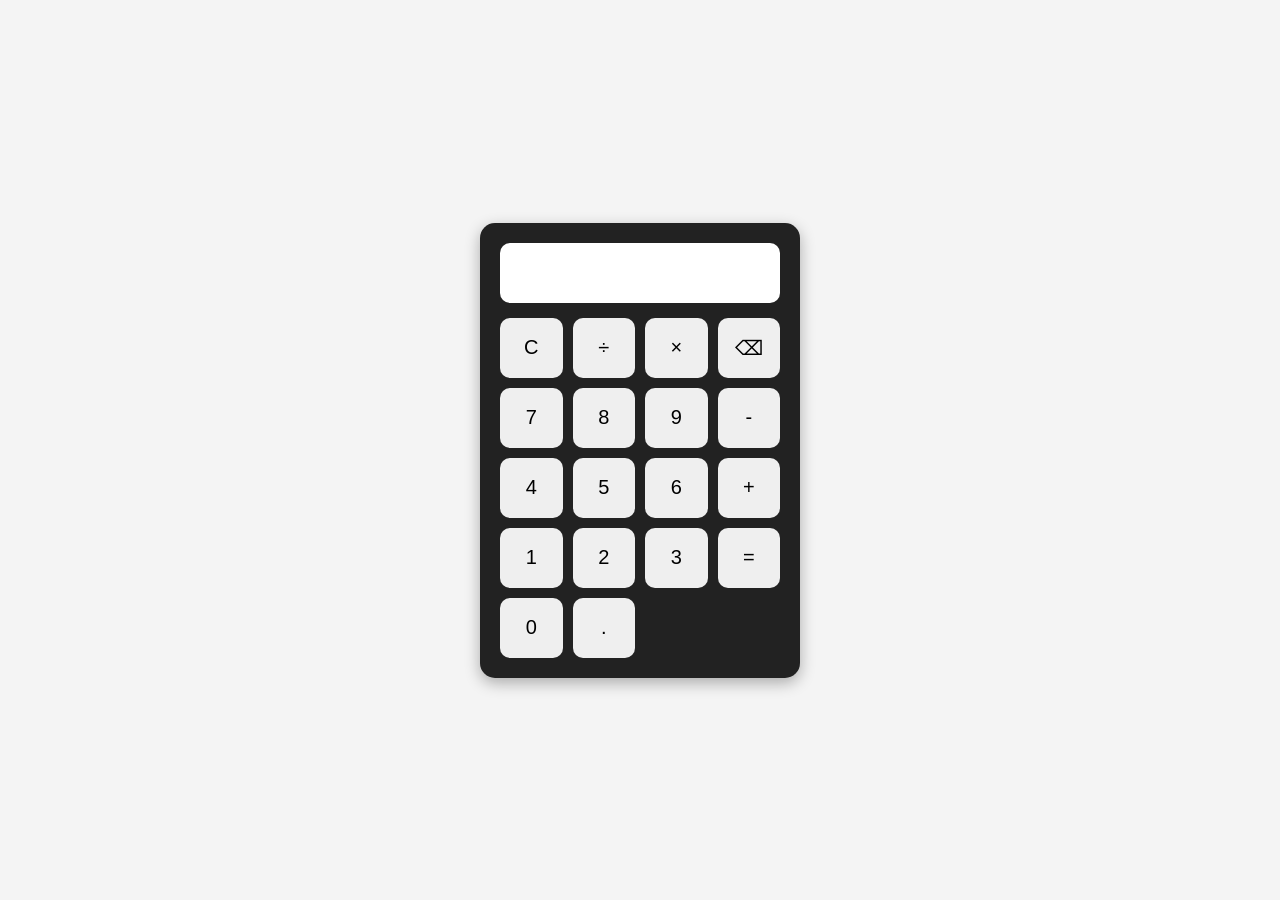
<file: Task2_Calculator/index.html>
<!DOCTYPE html>
<html lang="en">
<head>
    <meta charset="UTF-8">
    <meta name="viewport" content="width=device-width, initial-scale=1.0">
    <title>Calculator</title>
    <link rel="stylesheet" href="style.css">
</head>
<body>

<div class="calculator">
    <input type="text" id="display" readonly>

    <div class="buttons">
        <button onclick="clearDisplay()">C</button>
        <button onclick="appendValue('/')">÷</button>
        <button onclick="appendValue('*')">×</button>
        <button onclick="deleteLast()">⌫</button>

        <button onclick="appendValue('7')">7</button>
        <button onclick="appendValue('8')">8</button>
        <button onclick="appendValue('9')">9</button>
        <button onclick="appendValue('-')">-</button>

        <button onclick="appendValue('4')">4</button>
        <button onclick="appendValue('5')">5</button>
        <button onclick="appendValue('6')">6</button>
        <button onclick="appendValue('+')">+</button>

        <button onclick="appendValue('1')">1</button>
        <button onclick="appendValue('2')">2</button>
        <button onclick="appendValue('3')">3</button>
        <button rowspan="2" onclick="calculate()">=</button>

        <button onclick="appendValue('0')">0</button>
        <button onclick="appendValue('.')">.</button>
    </div>
</div>

<script src="script.js"></script>
</body>
</html>
</file>
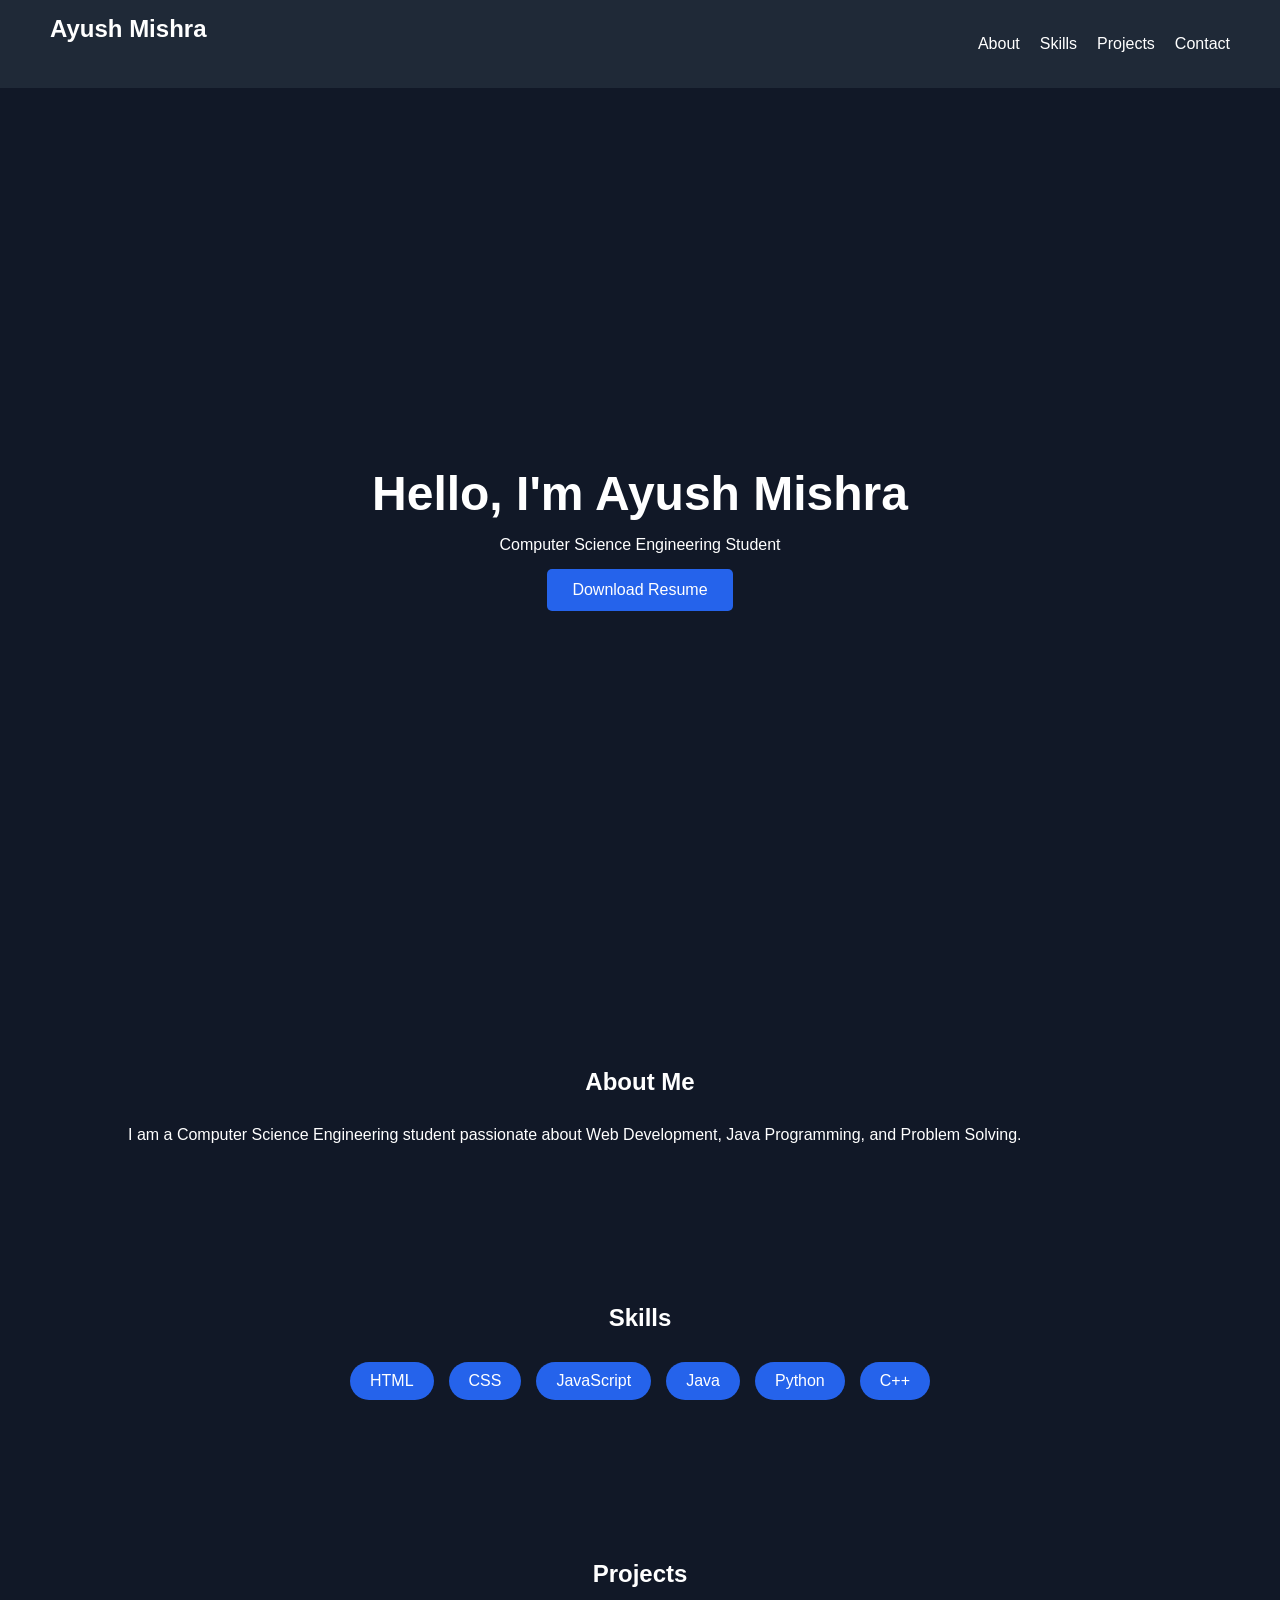
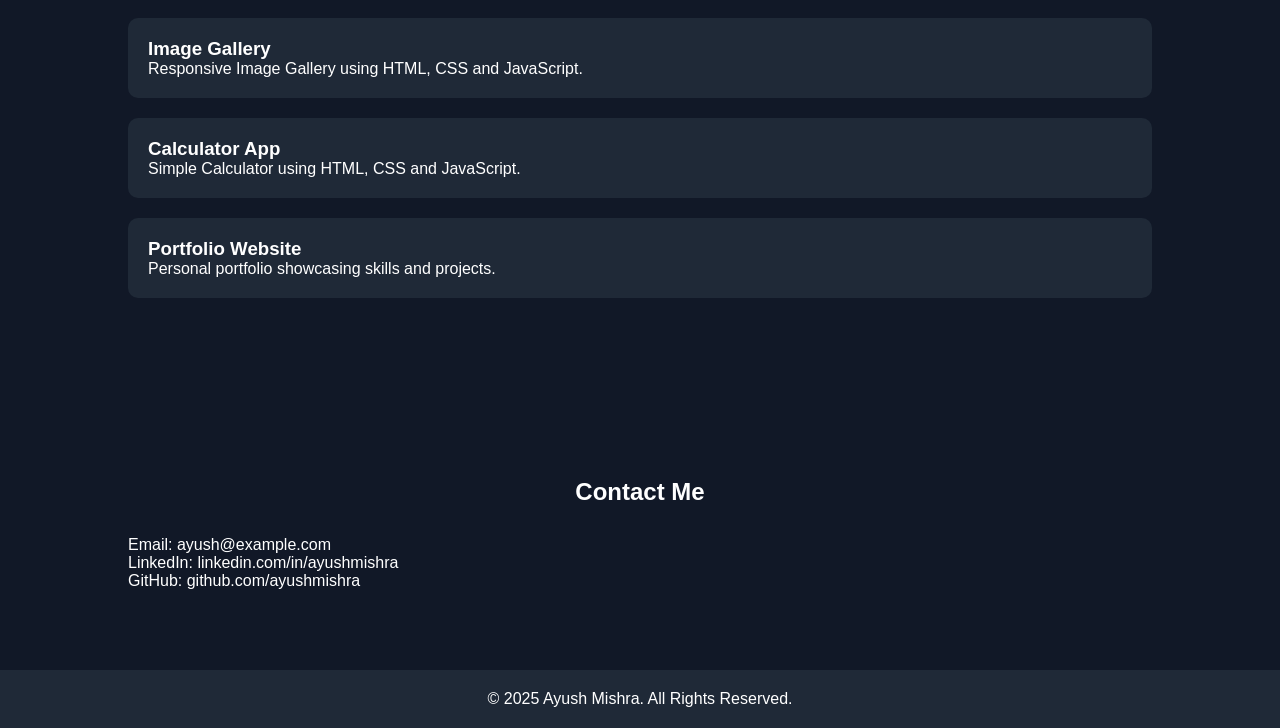
<file: Task3_Portfolio/index.html>
<!DOCTYPE html>
<html lang="en">
<head>
    <meta charset="UTF-8">
    <meta name="viewport" content="width=device-width, initial-scale=1.0">
    <title>Ayush Mishra Portfolio</title>
    <link rel="stylesheet" href="style.css">
</head>
<body>

    <header>
        <nav>
            <h2>Ayush Mishra</h2>
            <ul>
                <li><a href="#about">About</a></li>
                <li><a href="#skills">Skills</a></li>
                <li><a href="#projects">Projects</a></li>
                <li><a href="#contact">Contact</a></li>
            </ul>
        </nav>
    </header>

    <section class="hero">
        <h1>Hello, I'm Ayush Mishra</h1>
        <p>Computer Science Engineering Student</p>
        <a href="resume.pdf" class="btn" download>Download Resume</a>
    </section>

    <section id="about">
        <h2>About Me</h2>
        <p>
            I am a Computer Science Engineering student passionate about
            Web Development, Java Programming, and Problem Solving.
        </p>
    </section>

    <section id="skills">
        <h2>Skills</h2>
        <div class="skill-container">
            <span>HTML</span>
            <span>CSS</span>
            <span>JavaScript</span>
            <span>Java</span>
            <span>Python</span>
            <span>C++</span>
        </div>
    </section>

    <section id="projects">
        <h2>Projects</h2>

        <div class="project-card">
            <h3>Image Gallery</h3>
            <p>Responsive Image Gallery using HTML, CSS and JavaScript.</p>
        </div>

        <div class="project-card">
            <h3>Calculator App</h3>
            <p>Simple Calculator using HTML, CSS and JavaScript.</p>
        </div>

        <div class="project-card">
            <h3>Portfolio Website</h3>
            <p>Personal portfolio showcasing skills and projects.</p>
        </div>
    </section>

    <section id="contact">
        <h2>Contact Me</h2>
        <p>Email: ayush@example.com</p>
        <p>LinkedIn: linkedin.com/in/ayushmishra</p>
        <p>GitHub: github.com/ayushmishra</p>
    </section>

    <footer>
        <p>© 2025 Ayush Mishra. All Rights Reserved.</p>
    </footer>

    <script src="script.js"></script>
</body>
</html>
</file>
<file: Task2_Calculator/style.css>
*{
    margin:0;
    padding:0;
    box-sizing:border-box;
    font-family:Arial, sans-serif;
}

body{
    display:flex;
    justify-content:center;
    align-items:center;
    height:100vh;
    background:#f4f4f4;
}

.calculator{
    background:#222;
    padding:20px;
    border-radius:15px;
    width:320px;
    box-shadow:0 5px 15px rgba(0,0,0,0.3);
}

#display{
    width:100%;
    height:60px;
    margin-bottom:15px;
    text-align:right;
    font-size:24px;
    padding:10px;
    border:none;
    border-radius:10px;
}

.buttons{
    display:grid;
    grid-template-columns:repeat(4,1fr);
    gap:10px;
}

button{
    height:60px;
    border:none;
    border-radius:10px;
    font-size:20px;
    cursor:pointer;
    transition:0.3s;
}

button:hover{
    transform:scale(1.05);
    background:#ddd;
}

@media(max-width:400px){
    .calculator{
        width:90%;
    }
}
</file>
<file: Task3_Portfolio/style.css>
*{
    margin:0;
    padding:0;
    box-sizing:border-box;
    font-family:Arial, sans-serif;
}

html{
    scroll-behavior:smooth;
}

body{
    background:#111827;
    color:white;
}

header{
    background:#1f2937;
    padding:15px 50px;
    position:sticky;
    top:0;
}

nav{
    display:flex;
    justify-content:space-between;
    align-items:center;
}

nav ul{
    display:flex;
    list-style:none;
}

nav ul li{
    margin-left:20px;
}

nav ul li a{
    color:white;
    text-decoration:none;
}

.hero{
    height:100vh;
    display:flex;
    flex-direction:column;
    justify-content:center;
    align-items:center;
    text-align:center;
}

.hero h1{
    font-size:3rem;
}

.hero p{
    margin:15px 0;
}

.btn{
    background:#2563eb;
    color:white;
    padding:12px 25px;
    text-decoration:none;
    border-radius:5px;
    transition:.3s;
}

.btn:hover{
    background:#1d4ed8;
}

section{
    padding:80px 10%;
}

h2{
    text-align:center;
    margin-bottom:30px;
}

.skill-container{
    display:flex;
    flex-wrap:wrap;
    justify-content:center;
    gap:15px;
}

.skill-container span{
    background:#2563eb;
    padding:10px 20px;
    border-radius:20px;
    transition:.3s;
}

.skill-container span:hover{
    transform:scale(1.1);
}

.project-card{
    background:#1f2937;
    padding:20px;
    margin:20px 0;
    border-radius:10px;
    transition:.3s;
}

.project-card:hover{
    transform:translateY(-5px);
}

footer{
    text-align:center;
    padding:20px;
    background:#1f2937;
}

@media(max-width:768px){

    nav{
        flex-direction:column;
    }

    nav ul{
        margin-top:10px;
    }

    .hero h1{
        font-size:2rem;
    }
}
</file>
